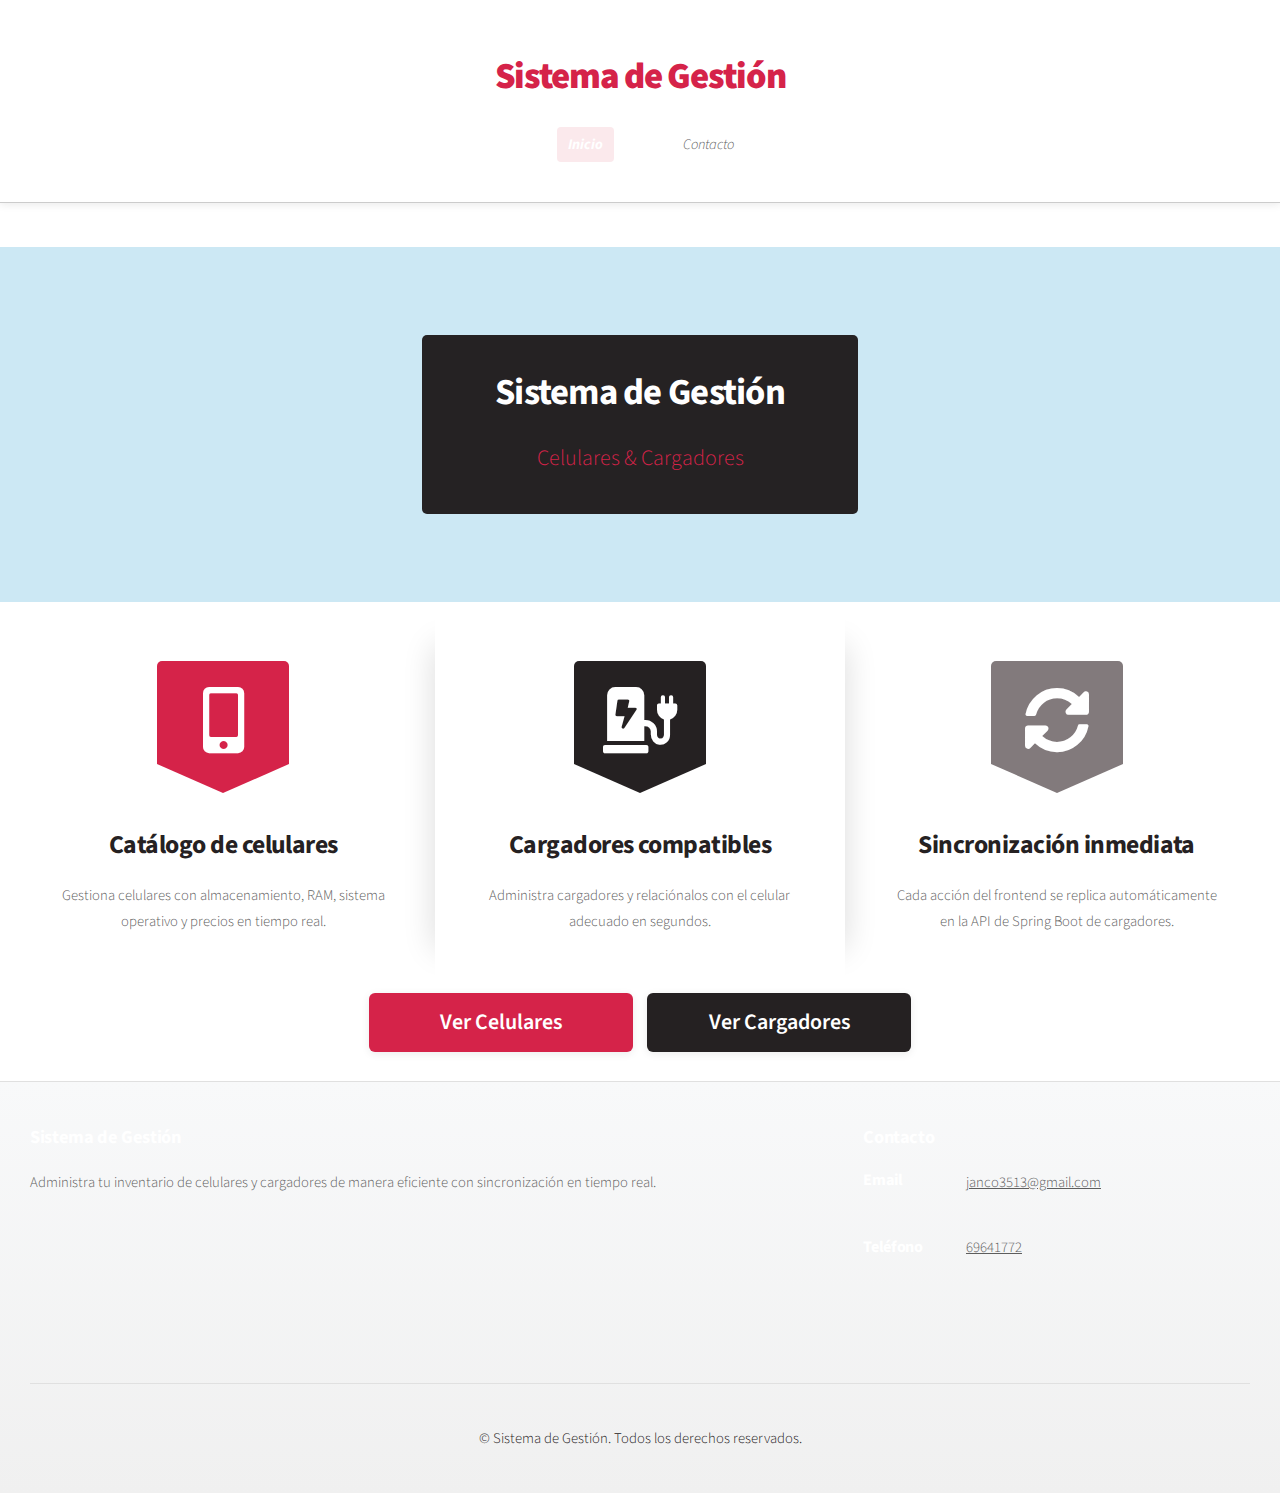
<file: index.html>
<!DOCTYPE html><html lang="es" data-beasties-container><head>
		<title>Celulares &amp; Cargadores</title>
		<meta charset="utf-8">
		<base href="https://victhor98.github.io/final/">
		<meta name="viewport" content="width=device-width, initial-scale=1, user-scalable=no">
		<meta name="description" content="Gestor de celulares y cargadores">
		<link rel="icon" type="image/x-icon" href="assets/favicon.ico">
		<link rel="stylesheet" href="assets/dopetrope/css/main.css">
	<style>:root{--primary-color: #d52349;--primary-hover: #e53359;--text-dark: #252122;--text-medium: #5d5d5d;--text-light: #757575;--bg-light: #f8f9fa;--border-color: #e0e0e0;--shadow-sm: 0 2px 8px rgba(0, 0, 0, .08);--shadow-md: 0 4px 16px rgba(0, 0, 0, .12)}body{color:var(--text-dark);background:#fff;font-family:Source Sans Pro,-apple-system,BlinkMacSystemFont,Segoe UI,Roboto,sans-serif;-webkit-font-smoothing:antialiased;-moz-osx-font-smoothing:grayscale}section,div{color:var(--text-dark)}p{color:var(--text-medium);line-height:1.75em}h1,h2,h3{color:var(--text-dark);font-weight:700;letter-spacing:-.02em;line-height:1.2}a{color:var(--primary-color);transition:color .2s ease}a:hover{color:var(--primary-hover)}.button{transition:all .3s ease;border-radius:6px;font-weight:600;box-shadow:var(--shadow-sm)}.button:hover{transform:translateY(-2px);box-shadow:var(--shadow-md)}.button:disabled{opacity:.6;cursor:not-allowed;transform:none}
</style><link rel="stylesheet" href="styles-E3TTP737.css" media="print" onload="this.media='all'"><noscript><link rel="stylesheet" href="styles-E3TTP737.css"></noscript><style ng-app-id="ng">[_ngcontent-ng-c4030530607]:root{--primary-color: #d52349;--primary-hover: #e53359;--text-dark: #252122;--text-medium: #5d5d5d;--text-light: #757575;--bg-light: #f8f9fa;--border-color: #e0e0e0;--success-bg: #e8f5e9;--success-text: #1b5e20;--error-text: #b71c1c;--shadow-sm: 0 2px 8px rgba(0, 0, 0, .08);--shadow-md: 0 4px 16px rgba(0, 0, 0, .12);--shadow-lg: 0 8px 24px rgba(0, 0, 0, .15)}body[_ngcontent-ng-c4030530607], p[_ngcontent-ng-c4030530607], label[_ngcontent-ng-c4030530607], span[_ngcontent-ng-c4030530607], div[_ngcontent-ng-c4030530607]{color:var(--text-dark)}.box[_ngcontent-ng-c4030530607]   p[_ngcontent-ng-c4030530607]{color:var(--text-medium);line-height:1.7}.box[_ngcontent-ng-c4030530607]   p[_ngcontent-ng-c4030530607]   strong[_ngcontent-ng-c4030530607]{color:var(--text-dark);font-weight:600}h1[_ngcontent-ng-c4030530607], h2[_ngcontent-ng-c4030530607], h3[_ngcontent-ng-c4030530607], h4[_ngcontent-ng-c4030530607], h5[_ngcontent-ng-c4030530607], h6[_ngcontent-ng-c4030530607]{color:var(--text-dark);font-weight:700;letter-spacing:-.02em}form[_ngcontent-ng-c4030530607]   label[_ngcontent-ng-c4030530607]{color:var(--text-dark);font-weight:600;margin-bottom:.5em;display:block}form[_ngcontent-ng-c4030530607]   input[_ngcontent-ng-c4030530607], form[_ngcontent-ng-c4030530607]   select[_ngcontent-ng-c4030530607], form[_ngcontent-ng-c4030530607]   textarea[_ngcontent-ng-c4030530607]{background:#fff;color:var(--text-dark);border:2px solid var(--border-color);border-radius:6px;padding:.75em 1em;transition:all .3s ease;font-size:1em}form[_ngcontent-ng-c4030530607]   input[_ngcontent-ng-c4030530607]:focus, form[_ngcontent-ng-c4030530607]   select[_ngcontent-ng-c4030530607]:focus, form[_ngcontent-ng-c4030530607]   textarea[_ngcontent-ng-c4030530607]:focus{border-color:var(--primary-color);outline:none;box-shadow:0 0 0 3px #d523491a;transform:translateY(-1px)}form[_ngcontent-ng-c4030530607]   input[_ngcontent-ng-c4030530607]::placeholder{color:#999}.feedback-message[_ngcontent-ng-c4030530607]{padding:1em 1.25em;border-radius:6px;font-weight:500;box-shadow:var(--shadow-sm);margin-bottom:1.5em;animation:_ngcontent-ng-c4030530607_slideIn .3s ease}.feedback-message.success[_ngcontent-ng-c4030530607]{background:var(--success-bg);color:var(--success-text);border-left:4px solid #4caf50}.error-message[_ngcontent-ng-c4030530607]{color:var(--error-text);font-size:.9em;margin-top:.5em;font-weight:500}.loading-state[_ngcontent-ng-c4030530607], .empty-state[_ngcontent-ng-c4030530607]{text-align:center;padding:2rem;color:var(--text-light)}.no-assigned[_ngcontent-ng-c4030530607]{color:var(--text-light);font-style:italic}p[style*="background: #e8f5e9"][_ngcontent-ng-c4030530607]{background:var(--success-bg)!important;color:var(--success-text)!important;padding:1em 1.25em!important;border-left:4px solid #4caf50!important;border-radius:6px!important;font-weight:500!important;box-shadow:var(--shadow-sm)}p[style*="color: #dc3545"][_ngcontent-ng-c4030530607], p[style*="color: #c62828"][_ngcontent-ng-c4030530607]{color:var(--error-text)!important;font-weight:500!important}.box[_ngcontent-ng-c4030530607]{background:#fff;border-radius:12px;box-shadow:var(--shadow-sm);transition:all .3s ease;overflow:hidden}.box[_ngcontent-ng-c4030530607]:hover{transform:translateY(-4px);box-shadow:var(--shadow-md)}.box[_ngcontent-ng-c4030530607]   header[_ngcontent-ng-c4030530607]   h3[_ngcontent-ng-c4030530607]{color:var(--text-dark);font-weight:700}.button[_ngcontent-ng-c4030530607]{font-weight:600;border-radius:6px;padding:.875em 1.75em;transition:all .3s ease;box-shadow:var(--shadow-sm)}.button[_ngcontent-ng-c4030530607]:hover{transform:translateY(-2px);box-shadow:var(--shadow-md)}.button[_ngcontent-ng-c4030530607]:active{transform:translateY(0)}.button[_ngcontent-ng-c4030530607]:disabled{opacity:.6;cursor:not-allowed;transform:none}a[_ngcontent-ng-c4030530607]{color:var(--primary-color);transition:color .2s ease}a[_ngcontent-ng-c4030530607]:hover{color:var(--primary-hover);text-decoration:none}#header[_ngcontent-ng-c4030530607]{box-shadow:var(--shadow-sm)}#header[_ngcontent-ng-c4030530607]   h1[_ngcontent-ng-c4030530607]   a[_ngcontent-ng-c4030530607]{transition:all .3s ease}#header[_ngcontent-ng-c4030530607]   h1[_ngcontent-ng-c4030530607]   a[_ngcontent-ng-c4030530607]:hover{transform:scale(1.02)}#nav[_ngcontent-ng-c4030530607]   a[_ngcontent-ng-c4030530607]{color:var(--text-medium);transition:all .2s ease;border-radius:4px;padding:.5em .75em}#nav[_ngcontent-ng-c4030530607]   a[_ngcontent-ng-c4030530607]:hover, #nav[_ngcontent-ng-c4030530607]   li.current[_ngcontent-ng-c4030530607]   a[_ngcontent-ng-c4030530607]{color:var(--primary-color);background:#d523491a}#footer[_ngcontent-ng-c4030530607]{background:linear-gradient(to bottom,#f8f9fa,#f0f0f0);border-top:1px solid var(--border-color);padding:3em 0 2em}#footer[_ngcontent-ng-c4030530607]   p[_ngcontent-ng-c4030530607], #footer[_ngcontent-ng-c4030530607]   a[_ngcontent-ng-c4030530607]{color:var(--text-medium)}#footer[_ngcontent-ng-c4030530607]   a[_ngcontent-ng-c4030530607]:hover{color:var(--primary-color)}#copyright[_ngcontent-ng-c4030530607]{border-top:1px solid var(--border-color);padding-top:2em;margin-top:2em}#banner[_ngcontent-ng-c4030530607]{background:linear-gradient(135deg,#d52349,#e53359);box-shadow:var(--shadow-md)}#banner[_ngcontent-ng-c4030530607]   h2[_ngcontent-ng-c4030530607]{color:#fff;text-shadow:0 2px 10px rgba(0,0,0,.2)}#banner[_ngcontent-ng-c4030530607]   p[_ngcontent-ng-c4030530607]{color:#ffffffe6}#intro[_ngcontent-ng-c4030530607]   .featured[_ngcontent-ng-c4030530607]{transition:all .3s ease}#intro[_ngcontent-ng-c4030530607]   section[_ngcontent-ng-c4030530607]:hover   .featured[_ngcontent-ng-c4030530607]{transform:scale(1.1)}.box[_ngcontent-ng-c4030530607]   p[style*="color: #888"][_ngcontent-ng-c4030530607], .box[_ngcontent-ng-c4030530607]   p[style*="text-align: center"][_ngcontent-ng-c4030530607]{color:var(--text-light)!important}.image.featured[_ngcontent-ng-c4030530607]   img[_ngcontent-ng-c4030530607]{transition:transform .5s ease}.image.featured[_ngcontent-ng-c4030530607]:hover   img[_ngcontent-ng-c4030530607]{transform:scale(1.05)}.contact-info[_ngcontent-ng-c4030530607]{margin-top:3em;padding-top:2em;border-top:1px solid var(--border-color)}.contact-info[_ngcontent-ng-c4030530607]   p[_ngcontent-ng-c4030530607]{margin-bottom:1em}article.box.post[_ngcontent-ng-c4030530607]{margin-bottom:3em;padding:2em}section[_ngcontent-ng-c4030530607]{margin-bottom:3em}@keyframes _ngcontent-ng-c4030530607_slideIn{0%{opacity:0;transform:translateY(-10px)}to{opacity:1;transform:translateY(0)}}@keyframes _ngcontent-ng-c4030530607_fadeIn{0%{opacity:0;transform:translateY(10px)}to{opacity:1;transform:translateY(0)}}.box[_ngcontent-ng-c4030530607]{animation:_ngcontent-ng-c4030530607_fadeIn .5s ease}</style><style ng-app-id="ng">[_nghost-ng-c1562472473]{display:block}</style></head>
	<body class="homepage is-preload"><!--nghm--><script type="text/javascript" id="ng-event-dispatch-contract">(()=>{function p(t,n,r,o,e,i,f,m){return{eventType:t,event:n,targetElement:r,eic:o,timeStamp:e,eia:i,eirp:f,eiack:m}}function u(t){let n=[],r=e=>{n.push(e)};return{c:t,q:n,et:[],etc:[],d:r,h:e=>{r(p(e.type,e,e.target,t,Date.now()))}}}function s(t,n,r){for(let o=0;o<n.length;o++){let e=n[o];(r?t.etc:t.et).push(e),t.c.addEventListener(e,t.h,r)}}function c(t,n,r,o,e=window){let i=u(t);e._ejsas||(e._ejsas={}),e._ejsas[n]=i,s(i,r),s(i,o,!0)}window.__jsaction_bootstrap=c;})();
</script><script>window.__jsaction_bootstrap(document.body,"ng",["click"],[]);</script>
		<app-root ng-version="19.2.15" _nghost-ng-c4030530607 ngh="1" ng-server-context="ssg"><div _ngcontent-ng-c4030530607 id="page-wrapper"><section _ngcontent-ng-c4030530607 id="header"><h1 _ngcontent-ng-c4030530607><a _ngcontent-ng-c4030530607 routerlink="/" href="/" jsaction="click:;">Sistema de Gestión</a></h1><nav _ngcontent-ng-c4030530607 id="nav"><ul _ngcontent-ng-c4030530607><li _ngcontent-ng-c4030530607 class="current"><a _ngcontent-ng-c4030530607 routerlink="/" href="/" jsaction="click:;">Inicio</a></li><li _ngcontent-ng-c4030530607 class><a _ngcontent-ng-c4030530607 href="#" jsaction="click:;"></a><ul _ngcontent-ng-c4030530607><li _ngcontent-ng-c4030530607><a _ngcontent-ng-c4030530607 routerlink="/" href="/celulares" jsaction="click:;"></a></li><li _ngcontent-ng-c4030530607><a _ngcontent-ng-c4030530607 routerlink="/" href="/cargadores" jsaction="click:;"</a></li></ul></li><li _ngcontent-ng-c4030530607 class><a _ngcontent-ng-c4030530607 routerlink="/contact" href="/contact" jsaction="click:;">Contacto</a></li></ul></nav></section><router-outlet _ngcontent-ng-c4030530607></router-outlet><app-home _nghost-ng-c1562472473 ngh="0"><section _ngcontent-ng-c1562472473 id="banner"><header _ngcontent-ng-c1562472473><h2 _ngcontent-ng-c1562472473>Sistema de Gestión</h2><p _ngcontent-ng-c1562472473>Celulares &amp; Cargadores</p></header></section><section _ngcontent-ng-c1562472473 id="intro" class="container"><div _ngcontent-ng-c1562472473 class="row"><div _ngcontent-ng-c1562472473 class="col-4 col-12-medium"><section _ngcontent-ng-c1562472473 class="first"><i _ngcontent-ng-c1562472473 class="icon solid featured fa-mobile-alt"></i><header _ngcontent-ng-c1562472473><h2 _ngcontent-ng-c1562472473>Catálogo de celulares</h2></header><p _ngcontent-ng-c1562472473>Gestiona celulares con almacenamiento, RAM, sistema operativo y precios en tiempo real.</p></section></div><div _ngcontent-ng-c1562472473 class="col-4 col-12-medium"><section _ngcontent-ng-c1562472473 class="middle"><i _ngcontent-ng-c1562472473 class="icon solid featured alt fa-charging-station"></i><header _ngcontent-ng-c1562472473><h2 _ngcontent-ng-c1562472473>Cargadores compatibles</h2></header><p _ngcontent-ng-c1562472473>Administra cargadores y relaciónalos con el celular adecuado en segundos.</p></section></div><div _ngcontent-ng-c1562472473 class="col-4 col-12-medium"><section _ngcontent-ng-c1562472473 class="last"><i _ngcontent-ng-c1562472473 class="icon solid featured alt2 fa-sync-alt"></i><header _ngcontent-ng-c1562472473><h2 _ngcontent-ng-c1562472473>Sincronización inmediata</h2></header><p _ngcontent-ng-c1562472473>Cada acción del frontend se replica automáticamente en la API de Spring Boot de cargadores.</p></section></div></div><footer _ngcontent-ng-c1562472473><ul _ngcontent-ng-c1562472473 class="actions"><li _ngcontent-ng-c1562472473><a _ngcontent-ng-c1562472473 routerlink="/celulares" class="button large" href="/celulares" jsaction="click:;">Ver Celulares</a></li><li _ngcontent-ng-c1562472473><a _ngcontent-ng-c1562472473 routerlink="/cargadores" class="button alt large" href="/cargadores" jsaction="click:;">Ver Cargadores</a></li></ul></footer></section></app-home><!----><section _ngcontent-ng-c4030530607 id="footer"><div _ngcontent-ng-c4030530607 class="container"><div _ngcontent-ng-c4030530607 class="row"><div _ngcontent-ng-c4030530607 class="col-8 col-12-medium"><section _ngcontent-ng-c4030530607><header _ngcontent-ng-c4030530607><h2 _ngcontent-ng-c4030530607>Sistema de Gestión</h2></header><p _ngcontent-ng-c4030530607> Administra tu inventario de celulares y cargadores de manera eficiente con sincronización en tiempo real. </p></section></div><div _ngcontent-ng-c4030530607 class="col-4 col-12-medium"><section _ngcontent-ng-c4030530607><header _ngcontent-ng-c4030530607><h2 _ngcontent-ng-c4030530607>Contacto</h2></header><ul _ngcontent-ng-c4030530607 class="contact"><li _ngcontent-ng-c4030530607><h3 _ngcontent-ng-c4030530607>Email</h3><p _ngcontent-ng-c4030530607><a _ngcontent-ng-c4030530607 href="mailto:janco3513@gmail.com">janco3513@gmail.com</a></p></li><li _ngcontent-ng-c4030530607><h3 _ngcontent-ng-c4030530607>Teléfono</h3><p _ngcontent-ng-c4030530607><a _ngcontent-ng-c4030530607 href="tel:69641772">69641772</a></p></li></ul></section></div><div _ngcontent-ng-c4030530607 class="col-12"><div _ngcontent-ng-c4030530607 id="copyright"><ul _ngcontent-ng-c4030530607 class="links"><li _ngcontent-ng-c4030530607>© Sistema de Gestión. Todos los derechos reservados.</li></ul></div></div></div></div></section></div></app-root>
		
		<!-- Scripts -->
		<script src="assets/dopetrope/js/jquery.min.js"></script>
		<script src="assets/dopetrope/js/jquery.dropotron.min.js"></script>
		<script src="assets/dopetrope/js/browser.min.js"></script>
		<script src="assets/dopetrope/js/breakpoints.min.js"></script>
		<script src="assets/dopetrope/js/util.js"></script>
		<script src="assets/dopetrope/js/main.js"></script>
	<script src="polyfills-B6TNHZQ6.js" type="module"></script><script src="main-6JWX74CI.js" type="module"></script>
<script id="ng-state" type="application/json">{"__nghData__":[{},{"c":{"23":[{"i":"c1562472473","r":1}]}}]}</script></body></html>
</file>
<file: styles-E3TTP737.css>
:root{--primary-color: #d52349;--primary-hover: #e53359;--text-dark: #252122;--text-medium: #5d5d5d;--text-light: #757575;--bg-light: #f8f9fa;--border-color: #e0e0e0;--shadow-sm: 0 2px 8px rgba(0, 0, 0, .08);--shadow-md: 0 4px 16px rgba(0, 0, 0, .12)}body{color:var(--text-dark);background:#fff;font-family:Source Sans Pro,-apple-system,BlinkMacSystemFont,Segoe UI,Roboto,sans-serif;-webkit-font-smoothing:antialiased;-moz-osx-font-smoothing:grayscale}section,article,div{color:var(--text-dark)}p{color:var(--text-medium);line-height:1.75em}p strong{color:var(--text-dark);font-weight:600}h1,h2,h3,h4,h5,h6{color:var(--text-dark);font-weight:700;letter-spacing:-.02em;line-height:1.2}form label{color:var(--text-dark);font-weight:600;margin-bottom:.5em}form input[type=text],form input[type=number],form input[type=email],form select,form textarea{background:#fff;color:var(--text-dark);border:2px solid var(--border-color);border-radius:6px;padding:.75em 1em;transition:all .3s ease;font-size:1em}form input:focus,form select:focus,form textarea:focus{border-color:var(--primary-color);outline:none;box-shadow:0 0 0 3px #d523491a}form input::placeholder,form textarea::placeholder{color:#999;opacity:1}.box{background:#fff;border-radius:12px;box-shadow:var(--shadow-sm);transition:all .3s ease}.box:hover{transform:translateY(-3px);box-shadow:var(--shadow-md)}.box p{color:var(--text-medium)}.box header h3{color:var(--text-dark);font-weight:700}.box p[style*="text-align: center"]{color:var(--text-light)}.feedback-message{padding:1em 1.25em;border-radius:6px;font-weight:500;box-shadow:var(--shadow-sm);margin-bottom:1.5em;animation:slideIn .3s ease}.feedback-message.success{background:#e8f5e9;color:#1b5e20;border-left:4px solid #4caf50}.error-message{color:#b71c1c;font-size:.9em;margin-top:.5em;font-weight:500}.loading-state,.empty-state{text-align:center;padding:2rem;color:var(--text-light)}.no-assigned{color:var(--text-light);font-style:italic}a{color:var(--primary-color);transition:color .2s ease}a:hover{color:var(--primary-hover)}.button{transition:all .3s ease;border-radius:6px;font-weight:600;box-shadow:var(--shadow-sm)}.button:hover{transform:translateY(-2px);box-shadow:var(--shadow-md)}.button:disabled{opacity:.6;cursor:not-allowed;transform:none}@keyframes slideIn{0%{opacity:0;transform:translateY(-10px)}to{opacity:1;transform:translateY(0)}}::-webkit-scrollbar{width:10px}::-webkit-scrollbar-track{background:#f1f1f1}::-webkit-scrollbar-thumb{background:var(--primary-color);border-radius:5px}::-webkit-scrollbar-thumb:hover{background:var(--primary-hover)}
</file>
<file: assets/dopetrope/css/main.css>
@import url("fontawesome-all.min.css");
@import url("https://fonts.googleapis.com/css?family=Source+Sans+Pro:300,400,700,900,300italic");

/*
	Dopetrope by HTML5 UP
	html5up.net | @ajlkn
	Free for personal and commercial use under the CCA 3.0 license (html5up.net/license)
*/

html, body, div, span, applet, object,
iframe, h1, h2, h3, h4, h5, h6, p, blockquote,
pre, a, abbr, acronym, address, big, cite,
code, del, dfn, em, img, ins, kbd, q, s, samp,
small, strike, strong, sub, sup, tt, var, b,
u, i, center, dl, dt, dd, ol, ul, li, fieldset,
form, label, legend, table, caption, tbody,
tfoot, thead, tr, th, td, article, aside,
canvas, details, embed, figure, figcaption,
footer, header, hgroup, menu, nav, output, ruby,
section, summary, time, mark, audio, video {
	margin: 0;
	padding: 0;
	border: 0;
	font-size: 100%;
	font: inherit;
	vertical-align: baseline;}

article, aside, details, figcaption, figure,
footer, header, hgroup, menu, nav, section {
	display: block;}

body {
	line-height: 1;
}

ol, ul {
	list-style: none;
}

blockquote, q {
	quotes: none;
}

	blockquote:before, blockquote:after, q:before, q:after {
		content: '';
		content: none;
	}

table {
	border-collapse: collapse;
	border-spacing: 0;
}

body {
	-webkit-text-size-adjust: none;
}

mark {
	background-color: transparent;
	color: inherit;
}

input::-moz-focus-inner {
	border: 0;
	padding: 0;
}

input, select, textarea {
	-moz-appearance: none;
	-webkit-appearance: none;
	-ms-appearance: none;
	appearance: none;
}

/* Basic */

	html {
		box-sizing: border-box;
	}

	*, *:before, *:after {
		box-sizing: inherit;
	}

	body {
		background: #252122;
		background-image: url("images/bg02.png");
	}

		body.is-preload *, body.is-preload *:before, body.is-preload *:after {
			-moz-animation: none !important;
			-webkit-animation: none !important;
			-ms-animation: none !important;
			animation: none !important;
			-moz-transition: none !important;
			-webkit-transition: none !important;
			-ms-transition: none !important;
			transition: none !important;
		}

	body, input, textarea, select {
		font-family: 'Source Sans Pro';
		font-weight: 300;
		color: #5d5d5d;
		font-size: 14pt;
		line-height: 1.75em;
	}

	strong, b {
		color: #252122;
		font-weight: 400;
	}

	i, em {
		font-style: italic;
	}

	sub {
		position: relative;
		top: 0.5em;
		font-size: 0.8em;
	}

	sup {
		position: relative;
		top: -0.5em;
		font-size: 0.8em;
	}

	blockquote {
		border-left: solid 0.75em #dddddd;
		padding: 1em 0 1em 1.5em;
		font-style: italic;
	}

	h1, h2, h3, h4, h5, h6 {
		color: #252122;
		font-weight: 700;
	}

	h1 a, h2 a, h3 a, h4 a, h5 a, h6 a {
		color: inherit;
		text-decoration: none;
	}

	h2 {
		font-size: 1.5em;
	}

	h3 {
		font-size: 1.35em;
	}

	a {
		color: #d52349;
		text-decoration: underline;
	}

		a:hover {
			text-decoration: none;
		}

	br.clear {
		clear: both;
	}

	hr {
		border: 0;
		border-top: solid 1px #dddddd;
		height: 1px;
		margin: 2em 0 2em 0;
	}

	p, ul, ol, dl, table {
		margin-bottom: 2em;
	}

/* Container */

	.container {
		margin: 0 auto;
		max-width: 100%;
		width: 70em;
	}

		@media screen and (max-width: 1680px) {

			.container {
				width: 70em;
			}

		}

		@media screen and (max-width: 1280px) {

			.container {
				width: calc(100% - 60px);
			}

		}

		@media screen and (max-width: 980px) {

			.container {
				width: calc(100% - 80px);
			}

		}

		@media screen and (max-width: 736px) {

			.container {
				width: calc(100% - 40px);
			}

		}

/* Row */

	.row {
		display: flex;
		flex-wrap: wrap;
		box-sizing: border-box;
		align-items: stretch;
	}

		.row > * {
			box-sizing: border-box;
		}

		.row.gtr-uniform > * > :last-child {
			margin-bottom: 0;
		}

		.row.aln-left {
			justify-content: flex-start;
		}

		.row.aln-center {
			justify-content: center;
		}

		.row.aln-right {
			justify-content: flex-end;
		}

		.row.aln-top {
			align-items: flex-start;
		}

		.row.aln-middle {
			align-items: center;
		}

		.row.aln-bottom {
			align-items: flex-end;
		}

		.row > .imp {
			order: -1;
		}

		.row > .col-1 {
			width: 8.33333%;
		}

		.row > .off-1 {
			margin-left: 8.33333%;
		}

		.row > .col-2 {
			width: 16.66667%;
		}

		.row > .off-2 {
			margin-left: 16.66667%;
		}

		.row > .col-3 {
			width: 25%;
		}

		.row > .off-3 {
			margin-left: 25%;
		}

		.row > .col-4 {
			width: 33.33333%;
		}

		.row > .off-4 {
			margin-left: 33.33333%;
		}

		.row > .col-5 {
			width: 41.66667%;
		}

		.row > .off-5 {
			margin-left: 41.66667%;
		}

		.row > .col-6 {
			width: 50%;
		}

		.row > .off-6 {
			margin-left: 50%;
		}

		.row > .col-7 {
			width: 58.33333%;
		}

		.row > .off-7 {
			margin-left: 58.33333%;
		}

		.row > .col-8 {
			width: 66.66667%;
		}

		.row > .off-8 {
			margin-left: 66.66667%;
		}

		.row > .col-9 {
			width: 75%;
		}

		.row > .off-9 {
			margin-left: 75%;
		}

		.row > .col-10 {
			width: 83.33333%;
		}

		.row > .off-10 {
			margin-left: 83.33333%;
		}

		.row > .col-11 {
			width: 91.66667%;
		}

		.row > .off-11 {
			margin-left: 91.66667%;
		}

		.row > .col-12 {
			width: 100%;
		}

		.row > .off-12 {
			margin-left: 100%;
		}

		.row.gtr-0 {
			margin-top: 0px;
			margin-left: 0px;
		}

			.row.gtr-0 > * {
				padding: 0px 0 0 0px;
			}

			.row.gtr-0.gtr-uniform {
				margin-top: 0px;
			}

				.row.gtr-0.gtr-uniform > * {
					padding-top: 0px;
				}

		.row.gtr-25 {
			margin-top: -12.5px;
			margin-left: -12.5px;
		}

			.row.gtr-25 > * {
				padding: 12.5px 0 0 12.5px;
			}

			.row.gtr-25.gtr-uniform {
				margin-top: -12.5px;
			}

				.row.gtr-25.gtr-uniform > * {
					padding-top: 12.5px;
				}

		.row.gtr-50 {
			margin-top: -25px;
			margin-left: -25px;
		}

			.row.gtr-50 > * {
				padding: 25px 0 0 25px;
			}

			.row.gtr-50.gtr-uniform {
				margin-top: -25px;
			}

				.row.gtr-50.gtr-uniform > * {
					padding-top: 25px;
				}

		.row {
			margin-top: -50px;
			margin-left: -50px;
		}

			.row > * {
				padding: 50px 0 0 50px;
			}

			.row.gtr-uniform {
				margin-top: -50px;
			}

				.row.gtr-uniform > * {
					padding-top: 50px;
				}

		.row.gtr-150 {
			margin-top: -75px;
			margin-left: -75px;
		}

			.row.gtr-150 > * {
				padding: 75px 0 0 75px;
			}

			.row.gtr-150.gtr-uniform {
				margin-top: -75px;
			}

				.row.gtr-150.gtr-uniform > * {
					padding-top: 75px;
				}

		.row.gtr-200 {
			margin-top: -100px;
			margin-left: -100px;
		}

			.row.gtr-200 > * {
				padding: 100px 0 0 100px;
			}

			.row.gtr-200.gtr-uniform {
				margin-top: -100px;
			}

				.row.gtr-200.gtr-uniform > * {
					padding-top: 100px;
				}

		@media screen and (max-width: 1680px) {

			.row {
				display: flex;
				flex-wrap: wrap;
				box-sizing: border-box;
				align-items: stretch;
			}

				.row > * {
					box-sizing: border-box;
				}

				.row.gtr-uniform > * > :last-child {
					margin-bottom: 0;
				}

				.row.aln-left {
					justify-content: flex-start;
				}

				.row.aln-center {
					justify-content: center;
				}

				.row.aln-right {
					justify-content: flex-end;
				}

				.row.aln-top {
					align-items: flex-start;
				}

				.row.aln-middle {
					align-items: center;
				}

				.row.aln-bottom {
					align-items: flex-end;
				}

				.row > .imp-xlarge {
					order: -1;
				}

				.row > .col-1-xlarge {
					width: 8.33333%;
				}

				.row > .off-1-xlarge {
					margin-left: 8.33333%;
				}

				.row > .col-2-xlarge {
					width: 16.66667%;
				}

				.row > .off-2-xlarge {
					margin-left: 16.66667%;
				}

				.row > .col-3-xlarge {
					width: 25%;
				}

				.row > .off-3-xlarge {
					margin-left: 25%;
				}

				.row > .col-4-xlarge {
					width: 33.33333%;
				}

				.row > .off-4-xlarge {
					margin-left: 33.33333%;
				}

				.row > .col-5-xlarge {
					width: 41.66667%;
				}

				.row > .off-5-xlarge {
					margin-left: 41.66667%;
				}

				.row > .col-6-xlarge {
					width: 50%;
				}

				.row > .off-6-xlarge {
					margin-left: 50%;
				}

				.row > .col-7-xlarge {
					width: 58.33333%;
				}

				.row > .off-7-xlarge {
					margin-left: 58.33333%;
				}

				.row > .col-8-xlarge {
					width: 66.66667%;
				}

				.row > .off-8-xlarge {
					margin-left: 66.66667%;
				}

				.row > .col-9-xlarge {
					width: 75%;
				}

				.row > .off-9-xlarge {
					margin-left: 75%;
				}

				.row > .col-10-xlarge {
					width: 83.33333%;
				}

				.row > .off-10-xlarge {
					margin-left: 83.33333%;
				}

				.row > .col-11-xlarge {
					width: 91.66667%;
				}

				.row > .off-11-xlarge {
					margin-left: 91.66667%;
				}

				.row > .col-12-xlarge {
					width: 100%;
				}

				.row > .off-12-xlarge {
					margin-left: 100%;
				}

				.row.gtr-0 {
					margin-top: 0px;
					margin-left: 0px;
				}

					.row.gtr-0 > * {
						padding: 0px 0 0 0px;
					}

					.row.gtr-0.gtr-uniform {
						margin-top: 0px;
					}

						.row.gtr-0.gtr-uniform > * {
							padding-top: 0px;
						}

				.row.gtr-25 {
					margin-top: -12.5px;
					margin-left: -12.5px;
				}

					.row.gtr-25 > * {
						padding: 12.5px 0 0 12.5px;
					}

					.row.gtr-25.gtr-uniform {
						margin-top: -12.5px;
					}

						.row.gtr-25.gtr-uniform > * {
							padding-top: 12.5px;
						}

				.row.gtr-50 {
					margin-top: -25px;
					margin-left: -25px;
				}

					.row.gtr-50 > * {
						padding: 25px 0 0 25px;
					}

					.row.gtr-50.gtr-uniform {
						margin-top: -25px;
					}

						.row.gtr-50.gtr-uniform > * {
							padding-top: 25px;
						}

				.row {
					margin-top: -50px;
					margin-left: -50px;
				}

					.row > * {
						padding: 50px 0 0 50px;
					}

					.row.gtr-uniform {
						margin-top: -50px;
					}

						.row.gtr-uniform > * {
							padding-top: 50px;
						}

				.row.gtr-150 {
					margin-top: -75px;
					margin-left: -75px;
				}

					.row.gtr-150 > * {
						padding: 75px 0 0 75px;
					}

					.row.gtr-150.gtr-uniform {
						margin-top: -75px;
					}

						.row.gtr-150.gtr-uniform > * {
							padding-top: 75px;
						}

				.row.gtr-200 {
					margin-top: -100px;
					margin-left: -100px;
				}

					.row.gtr-200 > * {
						padding: 100px 0 0 100px;
					}

					.row.gtr-200.gtr-uniform {
						margin-top: -100px;
					}

						.row.gtr-200.gtr-uniform > * {
							padding-top: 100px;
						}

		}

		@media screen and (max-width: 1280px) {

			.row {
				display: flex;
				flex-wrap: wrap;
				box-sizing: border-box;
				align-items: stretch;
			}

				.row > * {
					box-sizing: border-box;
				}

				.row.gtr-uniform > * > :last-child {
					margin-bottom: 0;
				}

				.row.aln-left {
					justify-content: flex-start;
				}

				.row.aln-center {
					justify-content: center;
				}

				.row.aln-right {
					justify-content: flex-end;
				}

				.row.aln-top {
					align-items: flex-start;
				}

				.row.aln-middle {
					align-items: center;
				}

				.row.aln-bottom {
					align-items: flex-end;
				}

				.row > .imp-large {
					order: -1;
				}

				.row > .col-1-large {
					width: 8.33333%;
				}

				.row > .off-1-large {
					margin-left: 8.33333%;
				}

				.row > .col-2-large {
					width: 16.66667%;
				}

				.row > .off-2-large {
					margin-left: 16.66667%;
				}

				.row > .col-3-large {
					width: 25%;
				}

				.row > .off-3-large {
					margin-left: 25%;
				}

				.row > .col-4-large {
					width: 33.33333%;
				}

				.row > .off-4-large {
					margin-left: 33.33333%;
				}

				.row > .col-5-large {
					width: 41.66667%;
				}

				.row > .off-5-large {
					margin-left: 41.66667%;
				}

				.row > .col-6-large {
					width: 50%;
				}

				.row > .off-6-large {
					margin-left: 50%;
				}

				.row > .col-7-large {
					width: 58.33333%;
				}

				.row > .off-7-large {
					margin-left: 58.33333%;
				}

				.row > .col-8-large {
					width: 66.66667%;
				}

				.row > .off-8-large {
					margin-left: 66.66667%;
				}

				.row > .col-9-large {
					width: 75%;
				}

				.row > .off-9-large {
					margin-left: 75%;
				}

				.row > .col-10-large {
					width: 83.33333%;
				}

				.row > .off-10-large {
					margin-left: 83.33333%;
				}

				.row > .col-11-large {
					width: 91.66667%;
				}

				.row > .off-11-large {
					margin-left: 91.66667%;
				}

				.row > .col-12-large {
					width: 100%;
				}

				.row > .off-12-large {
					margin-left: 100%;
				}

				.row.gtr-0 {
					margin-top: 0px;
					margin-left: 0px;
				}

					.row.gtr-0 > * {
						padding: 0px 0 0 0px;
					}

					.row.gtr-0.gtr-uniform {
						margin-top: 0px;
					}

						.row.gtr-0.gtr-uniform > * {
							padding-top: 0px;
						}

				.row.gtr-25 {
					margin-top: -7.5px;
					margin-left: -7.5px;
				}

					.row.gtr-25 > * {
						padding: 7.5px 0 0 7.5px;
					}

					.row.gtr-25.gtr-uniform {
						margin-top: -7.5px;
					}

						.row.gtr-25.gtr-uniform > * {
							padding-top: 7.5px;
						}

				.row.gtr-50 {
					margin-top: -15px;
					margin-left: -15px;
				}

					.row.gtr-50 > * {
						padding: 15px 0 0 15px;
					}

					.row.gtr-50.gtr-uniform {
						margin-top: -15px;
					}

						.row.gtr-50.gtr-uniform > * {
							padding-top: 15px;
						}

				.row {
					margin-top: -30px;
					margin-left: -30px;
				}

					.row > * {
						padding: 30px 0 0 30px;
					}

					.row.gtr-uniform {
						margin-top: -30px;
					}

						.row.gtr-uniform > * {
							padding-top: 30px;
						}

				.row.gtr-150 {
					margin-top: -45px;
					margin-left: -45px;
				}

					.row.gtr-150 > * {
						padding: 45px 0 0 45px;
					}

					.row.gtr-150.gtr-uniform {
						margin-top: -45px;
					}

						.row.gtr-150.gtr-uniform > * {
							padding-top: 45px;
						}

				.row.gtr-200 {
					margin-top: -60px;
					margin-left: -60px;
				}

					.row.gtr-200 > * {
						padding: 60px 0 0 60px;
					}

					.row.gtr-200.gtr-uniform {
						margin-top: -60px;
					}

						.row.gtr-200.gtr-uniform > * {
							padding-top: 60px;
						}

		}

		@media screen and (max-width: 980px) {

			.row {
				display: flex;
				flex-wrap: wrap;
				box-sizing: border-box;
				align-items: stretch;
			}

				.row > * {
					box-sizing: border-box;
				}

				.row.gtr-uniform > * > :last-child {
					margin-bottom: 0;
				}

				.row.aln-left {
					justify-content: flex-start;
				}

				.row.aln-center {
					justify-content: center;
				}

				.row.aln-right {
					justify-content: flex-end;
				}

				.row.aln-top {
					align-items: flex-start;
				}

				.row.aln-middle {
					align-items: center;
				}

				.row.aln-bottom {
					align-items: flex-end;
				}

				.row > .imp-medium {
					order: -1;
				}

				.row > .col-1-medium {
					width: 8.33333%;
				}

				.row > .off-1-medium {
					margin-left: 8.33333%;
				}

				.row > .col-2-medium {
					width: 16.66667%;
				}

				.row > .off-2-medium {
					margin-left: 16.66667%;
				}

				.row > .col-3-medium {
					width: 25%;
				}

				.row > .off-3-medium {
					margin-left: 25%;
				}

				.row > .col-4-medium {
					width: 33.33333%;
				}

				.row > .off-4-medium {
					margin-left: 33.33333%;
				}

				.row > .col-5-medium {
					width: 41.66667%;
				}

				.row > .off-5-medium {
					margin-left: 41.66667%;
				}

				.row > .col-6-medium {
					width: 50%;
				}

				.row > .off-6-medium {
					margin-left: 50%;
				}

				.row > .col-7-medium {
					width: 58.33333%;
				}

				.row > .off-7-medium {
					margin-left: 58.33333%;
				}

				.row > .col-8-medium {
					width: 66.66667%;
				}

				.row > .off-8-medium {
					margin-left: 66.66667%;
				}

				.row > .col-9-medium {
					width: 75%;
				}

				.row > .off-9-medium {
					margin-left: 75%;
				}

				.row > .col-10-medium {
					width: 83.33333%;
				}

				.row > .off-10-medium {
					margin-left: 83.33333%;
				}

				.row > .col-11-medium {
					width: 91.66667%;
				}

				.row > .off-11-medium {
					margin-left: 91.66667%;
				}

				.row > .col-12-medium {
					width: 100%;
				}

				.row > .off-12-medium {
					margin-left: 100%;
				}

				.row.gtr-0 {
					margin-top: 0px;
					margin-left: 0px;
				}

					.row.gtr-0 > * {
						padding: 0px 0 0 0px;
					}

					.row.gtr-0.gtr-uniform {
						margin-top: 0px;
					}

						.row.gtr-0.gtr-uniform > * {
							padding-top: 0px;
						}

				.row.gtr-25 {
					margin-top: -10px;
					margin-left: -10px;
				}

					.row.gtr-25 > * {
						padding: 10px 0 0 10px;
					}

					.row.gtr-25.gtr-uniform {
						margin-top: -10px;
					}

						.row.gtr-25.gtr-uniform > * {
							padding-top: 10px;
						}

				.row.gtr-50 {
					margin-top: -20px;
					margin-left: -20px;
				}

					.row.gtr-50 > * {
						padding: 20px 0 0 20px;
					}

					.row.gtr-50.gtr-uniform {
						margin-top: -20px;
					}

						.row.gtr-50.gtr-uniform > * {
							padding-top: 20px;
						}

				.row {
					margin-top: -40px;
					margin-left: -40px;
				}

					.row > * {
						padding: 40px 0 0 40px;
					}

					.row.gtr-uniform {
						margin-top: -40px;
					}

						.row.gtr-uniform > * {
							padding-top: 40px;
						}

				.row.gtr-150 {
					margin-top: -60px;
					margin-left: -60px;
				}

					.row.gtr-150 > * {
						padding: 60px 0 0 60px;
					}

					.row.gtr-150.gtr-uniform {
						margin-top: -60px;
					}

						.row.gtr-150.gtr-uniform > * {
							padding-top: 60px;
						}

				.row.gtr-200 {
					margin-top: -80px;
					margin-left: -80px;
				}

					.row.gtr-200 > * {
						padding: 80px 0 0 80px;
					}

					.row.gtr-200.gtr-uniform {
						margin-top: -80px;
					}

						.row.gtr-200.gtr-uniform > * {
							padding-top: 80px;
						}

		}

		@media screen and (max-width: 736px) {

			.row {
				display: flex;
				flex-wrap: wrap;
				box-sizing: border-box;
				align-items: stretch;
			}

				.row > * {
					box-sizing: border-box;
				}

				.row.gtr-uniform > * > :last-child {
					margin-bottom: 0;
				}

				.row.aln-left {
					justify-content: flex-start;
				}

				.row.aln-center {
					justify-content: center;
				}

				.row.aln-right {
					justify-content: flex-end;
				}

				.row.aln-top {
					align-items: flex-start;
				}

				.row.aln-middle {
					align-items: center;
				}

				.row.aln-bottom {
					align-items: flex-end;
				}

				.row > .imp-small {
					order: -1;
				}

				.row > .col-1-small {
					width: 8.33333%;
				}

				.row > .off-1-small {
					margin-left: 8.33333%;
				}

				.row > .col-2-small {
					width: 16.66667%;
				}

				.row > .off-2-small {
					margin-left: 16.66667%;
				}

				.row > .col-3-small {
					width: 25%;
				}

				.row > .off-3-small {
					margin-left: 25%;
				}

				.row > .col-4-small {
					width: 33.33333%;
				}

				.row > .off-4-small {
					margin-left: 33.33333%;
				}

				.row > .col-5-small {
					width: 41.66667%;
				}

				.row > .off-5-small {
					margin-left: 41.66667%;
				}

				.row > .col-6-small {
					width: 50%;
				}

				.row > .off-6-small {
					margin-left: 50%;
				}

				.row > .col-7-small {
					width: 58.33333%;
				}

				.row > .off-7-small {
					margin-left: 58.33333%;
				}

				.row > .col-8-small {
					width: 66.66667%;
				}

				.row > .off-8-small {
					margin-left: 66.66667%;
				}

				.row > .col-9-small {
					width: 75%;
				}

				.row > .off-9-small {
					margin-left: 75%;
				}

				.row > .col-10-small {
					width: 83.33333%;
				}

				.row > .off-10-small {
					margin-left: 83.33333%;
				}

				.row > .col-11-small {
					width: 91.66667%;
				}

				.row > .off-11-small {
					margin-left: 91.66667%;
				}

				.row > .col-12-small {
					width: 100%;
				}

				.row > .off-12-small {
					margin-left: 100%;
				}

				.row.gtr-0 {
					margin-top: 0px;
					margin-left: 0px;
				}

					.row.gtr-0 > * {
						padding: 0px 0 0 0px;
					}

					.row.gtr-0.gtr-uniform {
						margin-top: 0px;
					}

						.row.gtr-0.gtr-uniform > * {
							padding-top: 0px;
						}

				.row.gtr-25 {
					margin-top: -5px;
					margin-left: -5px;
				}

					.row.gtr-25 > * {
						padding: 5px 0 0 5px;
					}

					.row.gtr-25.gtr-uniform {
						margin-top: -5px;
					}

						.row.gtr-25.gtr-uniform > * {
							padding-top: 5px;
						}

				.row.gtr-50 {
					margin-top: -10px;
					margin-left: -10px;
				}

					.row.gtr-50 > * {
						padding: 10px 0 0 10px;
					}

					.row.gtr-50.gtr-uniform {
						margin-top: -10px;
					}

						.row.gtr-50.gtr-uniform > * {
							padding-top: 10px;
						}

				.row {
					margin-top: -20px;
					margin-left: -20px;
				}

					.row > * {
						padding: 20px 0 0 20px;
					}

					.row.gtr-uniform {
						margin-top: -20px;
					}

						.row.gtr-uniform > * {
							padding-top: 20px;
						}

				.row.gtr-150 {
					margin-top: -30px;
					margin-left: -30px;
				}

					.row.gtr-150 > * {
						padding: 30px 0 0 30px;
					}

					.row.gtr-150.gtr-uniform {
						margin-top: -30px;
					}

						.row.gtr-150.gtr-uniform > * {
							padding-top: 30px;
						}

				.row.gtr-200 {
					margin-top: -40px;
					margin-left: -40px;
				}

					.row.gtr-200 > * {
						padding: 40px 0 0 40px;
					}

					.row.gtr-200.gtr-uniform {
						margin-top: -40px;
					}

						.row.gtr-200.gtr-uniform > * {
							padding-top: 40px;
						}

		}

/* Form */

	form label {
		display: block;
		color: #252122;
		font-weight: 400;
		margin: 0 0 0.5em 0;
	}

	form input[type=text],
	form input[type=email],
	form input[type=password],
	form select,
	form textarea {
		-webkit-appearance: none;
		display: block;
		border: 0;
		padding: 0.75em 1em;
		font-size: 1em;
		border-radius: 5px;
		border: solid 1px #dddddd;
		background: #fff;
		width: 100%;
	}

		form input[type=text]:focus,
		form input[type=email]:focus,
		form input[type=password]:focus,
		form select:focus,
		form textarea:focus {
			box-shadow: inset 0px 0px 1px 1px #43bff0;
		}

	form textarea {
		height: 15em;
	}

	form ::-webkit-input-placeholder {
		color: #555 !important;
	}

	form :-moz-placeholder {
		color: #555 !important;
	}

	form ::-moz-placeholder {
		color: #555 !important;
	}

	form :-ms-input-placeholder {
		color: #555 !important;
	}

	form ::-moz-focus-inner {
		border: 0;
	}

/* Tables */

	table {
		width: 100%;
	}

		table tr {
			border-top: solid 1px #dddddd;
		}

			table tr:first-child {
				border-top: 0;
			}

		table td {
			padding: 0.5em 1em 0.5em 1em;
		}

		table th {
			text-align: left;
			padding: 0.5em 1em 0.5em 1em;
			font-weight: 700;
			margin: 0 0 1em 0;
		}

		table thead {
			border-bottom: solid 2px #dddddd;
		}

/* Section/Article */

	section, article {
		margin-bottom: 2.5em;
	}

		section > :last-child, section:last-child, article > :last-child, article:last-child {
			margin-bottom: 0;
		}

	header {
		margin: 0 0 1.5em 0;
	}

		header > p {
			display: block;
			font-style: italic;
			margin: 0.5em 0 0 0;
			padding-bottom: 0.5em;
		}

		header.major {
			position: relative;
			text-align: center;
			border-top: solid 1px #ccc;
			top: 1em;
			margin: 0 0 3em 0;
		}

			header.major h2 {
				background: #fff;
				position: relative;
				top: -0.65em;
				display: inline;
				margin: 0;
				padding: 0 1em 0 1em;
			}

	footer {
		margin: 2.25em 0 0 0;
	}

/* Box */

	.box {
		background: #ffffff;
		border-bottom: solid 1px #ccc;
		padding: 2.75em 1.75em 2.75em 1.75em;
	}

		.box .image.featured {
			position: relative;
			width: auto;
			left: 1.75em;
			top: 1.75em;
			margin: -4.5em 0 4.25em -3.5em;
		}

		.box.post header {
			padding-top: 1em;
			margin: 0 0 2em 0;
		}

		.box.post h2 {
			font-size: 2.5em;
			letter-spacing: -0.015em;
		}

		.box.post header > p {
			margin-top: 1.25em;
			font-size: 1.25em;
		}

		.box footer ul.actions {
			margin-bottom: 0;
		}

/* Button */

	input[type="button"],
	input[type="submit"],
	input[type="reset"],
	button,
	.button {
		-webkit-appearance: none;
		display: inline-block;
		text-decoration: none;
		cursor: pointer;
		border: 0;
		border-radius: 5px;
		background: #d52349;
		color: #fff !important;
		font-weight: 700;
		outline: 0;
		font-size: 1.1em;
		padding: 0.65em 1.5em 0.65em 1.5em;
		text-align: center;
		-moz-transition: background-color .25s ease-in-out;
		-webkit-transition: background-color .25s ease-in-out;
		-ms-transition: background-color .25s ease-in-out;
		transition: background-color .25s ease-in-out;
	}

		input[type="button"]:hover,
		input[type="submit"]:hover,
		input[type="reset"]:hover,
		button:hover,
		.button:hover {
			background: #e53359;
		}

		input[type="button"]:active,
		input[type="submit"]:active,
		input[type="reset"]:active,
		button:active,
		.button:active {
			background: #c51349;
		}

		input[type="button"].alt,
		input[type="submit"].alt,
		input[type="reset"].alt,
		button.alt,
		.button.alt {
			background: #252122;
		}

			input[type="button"].alt:hover,
			input[type="submit"].alt:hover,
			input[type="reset"].alt:hover,
			button.alt:hover,
			.button.alt:hover {
				background: #353132;
			}

			input[type="button"].alt:active,
			input[type="submit"].alt:active,
			input[type="reset"].alt:active,
			button.alt:active,
			.button.alt:active {
				background: #151112;
			}

		input[type="button"].icon:before,
		input[type="submit"].icon:before,
		input[type="reset"].icon:before,
		button.icon:before,
		.button.icon:before {
			opacity: 0.35;
			position: relative;
			top: 0.05em;
			margin-right: 0.75em;
		}

		input[type="button"].large,
		input[type="submit"].large,
		input[type="reset"].large,
		button.large,
		.button.large {
			font-size: 1.5em;
			padding: 0.75em 1.5em 0.75em 1.5em;
		}

/* Image */

	.image {
		display: inline-block;
		outline: 0;
	}

		.image img {
			display: block;
			width: 100%;
		}

		.image.centered {
			display: block;
			margin: 0 0 2em 0;
		}

			.image.centered img {
				margin: 0 auto;
				width: auto;
			}

		.image.featured {
			display: block;
			width: 100%;
			margin: 0 0 2em 0;
		}

		.image.left {
			float: left;
			margin: 0 2em 2em 0;
		}

/* List */

	ul {
		list-style: disc;
		padding-left: 1em;
	}

		ul li {
			padding-left: 0.5em;
		}

	ol {
		list-style: decimal;
		padding-left: 1.25em;
	}

		ol li {
			padding-left: 0.25em;
		}

/* Actions */

	ul.actions {
		list-style: none;
		padding-left: 0;
	}

		ul.actions li {
			display: inline-block;
			margin-left: 1em;
			padding-left: 0;
		}

			ul.actions li:first-child {
				margin-left: 0;
			}

/* Links */

	ul.links {
		list-style: none;
		padding-left: 0;
	}

		ul.links li {
			display: inline-block;
			border-left: solid 1px rgba(255, 255, 255, 0.05);
			padding: 0 0 0 1em;
			margin: 0 0 0 1em;
		}

			ul.links li:first-child {
				border-left: 0;
				padding-left: 0;
				margin-left: 0;
			}

/* Contact */

	ul.contact {
		list-style: none;
		padding-left: 0;
	}

		ul.contact li {
			position: relative;
			border-top: solid 1px #ddd;
			padding: 1.3em 0 1.3em 7em;
		}

			ul.contact li h3 {
				position: absolute;
				left: 0;
				top: 1.3em;
				font-size: 1.1em;
			}

			ul.contact li p {
				margin: 0;
			}

			ul.contact li:first-child {
				padding-top: 0;
				border-top: 0;
			}

				ul.contact li:first-child h3 {
					top: 0;
				}

/* Dates */

	ul.dates {
		list-style: none;
		padding-left: 0;
	}

		ul.dates li {
			position: relative;
			border-top: solid 1px #ddd;
			padding: 1.3em 0 1.3em 6.75em;
		}

		ul.dates .date {
			display: block;
			position: absolute;
			left: 0;
			top: 1.3em;
			background-color: #d52349;
			height: 3.5em;
			text-align: center;
			color: #fff;
			line-height: 1em;
			border-top-left-radius: 5px;
			border-bottom-left-radius: 5px;
			padding: 0.5em 0.75em 0 1em;
		}

			ul.dates .date:after {
				content: '';
				position: absolute;
				bottom: 0;
				right: -1.2em;
				border-left: solid 1.25em #d52349;
				border-top: solid 1.8em transparent;
				border-bottom: solid 1.8em transparent;
			}

			ul.dates .date strong {
				display: block;
				font-size: 1.75em;
				padding-top: 0.15em;
			}

		ul.dates h3 {
			font-size: 1.1em;
		}

		ul.dates p {
			margin: 0;
		}

		ul.dates li:first-child {
			border-top: 0;
			padding-top: 0;
		}

			ul.dates li:first-child .date {
				top: 0;
			}

/* Divided */

	ul.divided {
		list-style: none;
		padding-left: 0;
	}

		ul.divided li {
			border-top: solid 1px #ddd;
			padding: 1em 0 1em 0;
		}

			ul.divided li:first-child {
				border-top: 0;
				padding-top: 0;
			}

/* Social */

	ul.social {
		list-style: none;
		padding-left: 0;
		overflow: hidden;
		cursor: default;
		margin: 0 0 3.25em 0;
	}

		ul.social li {
			display: inline-block;
			padding-left: 0;
			margin-left: 0.75em;
		}

			ul.social li:first-child {
				margin-left: 0;
			}

			ul.social li a {
				display: inline-block;
				width: 3em;
				height: 3em;
				text-align: center;
				border-radius: 5px;
				background: #888;
				-moz-transition: background-color .25s ease-in-out;
				-webkit-transition: background-color .25s ease-in-out;
				-ms-transition: background-color .25s ease-in-out;
				transition: background-color .25s ease-in-out;
			}

				ul.social li a:before {
					color: #fff;
					font-size: 2em;
					line-height: 1.5em;
				}

				ul.social li a.fa-facebook {
					background: #3c5a98;
				}

					ul.social li a.fa-facebook:hover {
						background: #4c6aa8;
					}

				ul.social li a.fa-twitter {
					background: #2daae4;
				}

					ul.social li a.fa-twitter:hover {
						background: #3dbaf4;
					}

				ul.social li a.fa-dribbble {
					background: #c4376b;
				}

					ul.social li a.fa-dribbble:hover {
						background: #d4477b;
					}

				ul.social li a.fa-linkedin {
					background: #006599;
				}

					ul.social li a.fa-linkedin:hover {
						background: #1075a9;
					}

				ul.social li a.fa-tumblr {
					background: #2b4661;
				}

					ul.social li a.fa-tumblr:hover {
						background: #3b5671;
					}

				ul.social li a.fa-google-plus {
					background: #da2713;
				}

					ul.social li a.fa-google-plus:hover {
						background: #ea3723;
					}

/* Icons */

	.icon {
		text-decoration: none;
		position: relative;
		text-decoration: none;
	}

		.icon:before {
			-moz-osx-font-smoothing: grayscale;
			-webkit-font-smoothing: antialiased;
			display: inline-block;
			font-style: normal;
			font-variant: normal;
			text-rendering: auto;
			line-height: 1;
			text-transform: none !important;
			font-family: 'Font Awesome 5 Free';
			font-weight: 400;
		}

		.icon.solid:before {
			font-weight: 900;
		}

		.icon.brands:before {
			font-family: 'Font Awesome 5 Brands';
		}

		.icon:before {
			line-height: inherit;
		}

		.icon > .label {
			display: none;
		}

		.icon.featured {
			position: relative;
			display: inline-block;
			background-color: #d52349;
			width: 9em;
			padding: 1.75em 0 0.75em 0;
			border-top-left-radius: 5px;
			border-top-right-radius: 5px;
			margin: 0 0 4.5em 0;
			cursor: default;
		}

			.icon.featured:before {
				font-size: 4.5em;
				line-height: 1em;
				color: #fff;
			}

			.icon.featured:after {
				content: '';
				position: absolute;
				bottom: -1.95em;
				left: 0;
				border-top: solid 2em #d52349;
				border-left: solid 4.5em transparent;
				border-right: solid 4.5em transparent;
			}

			.icon.featured.alt {
				background-color: #252122;
			}

				.icon.featured.alt:after {
					border-top-color: #252122;
				}

			.icon.featured.alt2 {
				background-color: #827a7c;
			}

				.icon.featured.alt2:after {
					border-top-color: #827a7c;
				}

/* Page Wrapper */

	#page-wrapper > section {
		margin-bottom: 0;
	}

/* Header */

	#header {
		position: relative;
		background: #ffffff;
		border-bottom: solid 1px #ccc;
		padding: 5em 0 4em 0;
		text-align: center;
	}

		#header h1 {
			color: #252122;
			font-weight: 900;
			font-size: 2.5em;
			letter-spacing: -0.035em;
			line-height: 1;
		}

/* Nav */

	#nav {
		margin: 2.5em 0 0 0;
	}

		#nav > ul {
			margin: 0;
		}

			#nav > ul > li {
				display: inline-block;
				font-style: italic;
				margin: 0 0.35em 0 0.35em;
			}

				#nav > ul > li > ul {
					display: none;
				}

				#nav > ul > li > a {
					border-radius: 5px;
					color: #5d5d5d;
					text-decoration: none;
					padding: 0.6em 1.2em 0.6em 1.2em;
					-moz-transition: background-color .25s ease-in-out;
					-webkit-transition: background-color .25s ease-in-out;
					-ms-transition: background-color .25s ease-in-out;
					transition: background-color .25s ease-in-out;
					outline: 0;
				}

				#nav > ul > li:hover > a, #nav > ul > li.active > a {
					background: #f3f3f3;
				}

				#nav > ul > li.current > a {
					background: #d52349;
					color: #fff !important;
					font-weight: 700;
				}

	.dropotron {
		border-radius: 5px;
		background-color: #252122;
		background-color: rgba(34, 30, 31, 0.98);
		padding: 1.25em 1.5em 1.25em 1.5em;
		font-style: italic;
		min-width: 13em;
		box-shadow: 0px 8px 15px 0px rgba(0, 0, 0, 0.5);
		text-align: left;
		margin-top: -1.25em;
		margin-left: -1px;
		list-style: none;
	}

		.dropotron a, .dropotron span {
			color: #aaa;
			text-decoration: none;
			-moz-transition: color .25s ease-in-out;
			-webkit-transition: color .25s ease-in-out;
			-ms-transition: color .25s ease-in-out;
			transition: color .25s ease-in-out;
		}

		.dropotron li {
			padding: 0.25em 0 0.25em 0;
		}

			.dropotron li:hover > a, .dropotron li:hover > span {
				color: #fff;
			}

		.dropotron.level-0 {
			margin-top: 2em;
		}

			.dropotron.level-0:before {
				content: '';
				display: block;
				position: absolute;
				left: 50%;
				margin-left: -10px;
				top: -9px;
				border-left: solid 10px transparent;
				border-right: solid 10px transparent;
				border-bottom: solid 10px #252122;
				border-bottom-color: rgba(34, 30, 31, 0.98);
			}

/* Banner */

	#banner {
		background: #CCE8F4 url("../../images/pic01.jpg");
		background-position: center center;
		background-size: auto 100%;
		background-repeat: no-repeat;
		text-align: center;
		position: relative;
		padding: 8em 0;
		margin: 4em 0 0 0;
	}

		#banner header {
			background-color: rgba(34, 30, 31, 0.98);
			display: inline-block;
			padding: 2.5em 5em;
			border-radius: 5px;
		}

			#banner header h2 {
				color: #fff;
				font-weight: 700;
				font-size: 2.5em;
				margin: 0 0 0.65em 0;
			}

			#banner header p {
				color: #d52349;
				padding: 0;
				font-style: normal;
				margin: 0;
				font-size: 1.5em;
			}

/* Intro */

	#intro {
		text-align: center;
		overflow: hidden;
	}

		#intro section {
			margin: 3em 0;
			padding: 2.5em 0;
		}

		#intro h2 {
			font-size: 1.75em;
		}

		#intro p {
			margin: 0;
		}

		#intro .middle {
			position: relative;
			z-index: 1;
		}

			#intro .middle:before {
				content: '';
				width: 32px;
				height: 100%;
				position: absolute;
				left: -24px;
				top: 0;
				display: block;
				z-index: -1;
				box-shadow: 32px 0 0 0 #fff, 0 -32px 0 0 #fff, 0 32px 0 0 #fff, 32px 32px 0 0 #fff, 32px -32px 0 0 #fff, 0 0 32px 0 rgba(0, 0, 0, 0.15);
			}

			#intro .middle:after {
				content: '';
				width: 32px;
				height: 100%;
				position: absolute;
				right: -24px;
				top: 0;
				display: block;
				z-index: -1;
				box-shadow: -32px 0 0 0 #fff, 0 -32px 0 0 #fff, 0 32px 0 0 #fff, -32px 32px 0 0 #fff, -32px -32px 0 0 #fff, 0 0 32px 0 rgba(0, 0, 0, 0.15);
			}

		#intro .button {
			min-width: 12em;
		}

		#intro footer {
			margin: 0;
		}

/* Main */

	#main {
		position: relative;
		background: #f7f7f7 url("images/bg02.png");
		padding: 4em 0 4em 0;
	}

		#main:before {
			content: '';
			position: absolute;
			top: 0;
			left: 0;
			width: 100%;
			background: url("images/bg01.png");
			background-size: 100% 100%;
			z-index: 0;
			opacity: 0.1;
		}

		#main .major h2 {
			background: #f7f7f7 url("images/bg02.png");
		}

/* Footer */

	#footer {
		position: relative;
		color: #858484;
		padding: 4em 0;
	}

		#footer:before {
			content: '';
			position: absolute;
			top: 0;
			left: 0;
			width: 100%;
			background: url("images/bg01.png");
			background-size: 100% 100%;
			z-index: 0;
			opacity: 0.5;
		}

		#footer a {
			color: #c5c4c4;
		}

		#footer h2, #footer h3, #footer h4, #footer h5, #footer h6, #footer strong, #footer b {
			color: #fff;
		}

			#footer h2 a, #footer h3 a, #footer h4 a, #footer h5 a, #footer h6 a, #footer strong a, #footer b a {
				color: inherit;
			}

		#footer ul.contact li,
		#footer ul.dates li,
		#footer ul.divided li {
			border-top-color: #353434;
			border-top-color: rgba(255, 255, 255, 0.05);
		}

		#footer header {
			margin: 0 0 3em 0;
		}

			#footer header h2 {
				font-size: 1.75em;
			}

/* Copyright */

	#copyright {
		text-align: center;
		margin: 3em 0 2em 0;
	}

		#copyright ul.links {
			display: inline-block;
			background: #2C2929;
			background: rgba(255, 255, 255, 0.05);
			border-radius: 5px;
			margin: 0;
			padding: 0.85em 2.25em 0.85em 2.25em;
		}

/* XLarge */

	@media screen and (max-width: 1680px) {

		/* Basic */

			body, input, textarea, select {
				font-size: 12pt;
			}

	}

/* Large */

	@media screen and (max-width: 1280px) {

		/* Basic */

			body, input, textarea, select {
				font-size: 11pt;
			}

		/* Section/Article */

			header.major {
				margin: 0.75em 0 2.5em 0;
			}

				header.major h2 {
					padding: 0 1em 0 1em;
				}

		/* Social */

			ul.social li {
				margin: 0 0 0.25em 0.75em;
			}

		/* Header */

			#header {
				padding: 4em 0 3em 0;
			}

		/* Banner */

			#banner {
				padding: 6em 0;
				margin: 3em 0 0 0;
			}

		/* Intro */

			#intro {
				padding: 0;
			}

				#intro section {
					padding: 1em 2em;
				}

				#intro .middle:before {
					left: -12px;
				}

				#intro .middle:after {
					right: -12px;
				}

		/* Main */

			#main {
				padding: 30px 0;
			}

		/* Footer */

			#footer {
				padding: 3em 0;
			}

				#footer:before {
					height: 2.5em;
				}

				#footer header {
					margin: 0 0 1.5em 0;
				}

					#footer header h2 {
						font-size: 1.25em;
					}

		/* Copyright */

			#copyright {
				margin: 0;
			}

	}

/* Medium */

	#navPanel, #titleBar {
		display: none;
	}

	@media screen and (max-width: 980px) {

		/* Basic */

			html, body {
				overflow-x: hidden;
			}

		/* Box */

			.box footer ul.actions li {
				margin: 1em 0 0 0;
				display: block;
			}

				.box footer ul.actions li .button {
					width: 100%;
				}

				.box footer ul.actions li:first-child {
					margin-top: 0;
				}

		/* Header */

			#header {
				padding: 3.5em 0 3em 0;
			}

		/* Nav */

			#nav {
				display: none;
			}

		/* Intro */

			#intro {
				padding: 3em 0 0 0;
			}

				#intro section {
					position: relative;
					border-top: solid 1px #dfdfdf;
					margin: 0;
					padding: 40px 0 0 0;
				}

					#intro section.first {
						border-top: 0;
						padding-top: 0;
					}

					#intro section p {
						margin: 0;
					}

				#intro .middle:before, #intro .middle:after {
					display: none;
				}

				#intro footer {
					padding: 3em 0 0 0;
				}

					#intro footer ul.actions {
						margin-bottom: 0;
					}

		/* Main */

			#main {
				padding: 40px 0;
			}

		/* Copyright */

			#copyright ul.links {
				display: block;
			}

		/* Nav */

			#page-wrapper {
				-moz-backface-visibility: hidden;
				-webkit-backface-visibility: hidden;
				-ms-backface-visibility: hidden;
				backface-visibility: hidden;
				-moz-transition: -moz-transform 0.5s ease;
				-webkit-transition: -webkit-transform 0.5s ease;
				-ms-transition: -ms-transform 0.5s ease;
				transition: transform 0.5s ease;
				padding-bottom: 1px;
			}

			#titleBar {
				-moz-backface-visibility: hidden;
				-webkit-backface-visibility: hidden;
				-ms-backface-visibility: hidden;
				backface-visibility: hidden;
				-moz-transition: -moz-transform 0.5s ease;
				-webkit-transition: -webkit-transform 0.5s ease;
				-ms-transition: -ms-transform 0.5s ease;
				transition: transform 0.5s ease;
				display: block;
				height: 44px;
				left: 0;
				position: fixed;
				top: 0;
				width: 100%;
				z-index: 10001;
				background: none;
			}

				#titleBar .toggle {
					text-decoration: none;
					width: 80px;
					height: 60px;
				}

					#titleBar .toggle:before {
						-moz-osx-font-smoothing: grayscale;
						-webkit-font-smoothing: antialiased;
						display: inline-block;
						font-style: normal;
						font-variant: normal;
						text-rendering: auto;
						line-height: 1;
						text-transform: none !important;
						font-family: 'Font Awesome 5 Free';
						font-weight: 900;
					}

					#titleBar .toggle:before {
						content: '\f0c9';
						display: block;
						position: absolute;
						left: 10px;
						top: 10px;
						width: 50px;
						height: 40px;
						line-height: 40px;
						font-size: 18px;
						color: #fff;
						text-align: center;
						background: rgba(150, 150, 150, 0.75);
						border-radius: 5px;
					}

					#titleBar .toggle:active:before {
						background-color: #969696;
					}

			#navPanel {
				-moz-backface-visibility: hidden;
				-webkit-backface-visibility: hidden;
				-ms-backface-visibility: hidden;
				backface-visibility: hidden;
				-moz-transform: translateX(-275px);
				-webkit-transform: translateX(-275px);
				-ms-transform: translateX(-275px);
				transform: translateX(-275px);
				-moz-transition: -moz-transform 0.5s ease;
				-webkit-transition: -webkit-transform 0.5s ease;
				-ms-transition: -ms-transform 0.5s ease;
				transition: transform 0.5s ease;
				display: block;
				height: 100%;
				left: 0;
				overflow-y: auto;
				position: fixed;
				top: 0;
				width: 275px;
				z-index: 10002;
				color: #858484;
				background-image: url("images/bg02.png");
				box-shadow: inset -3px 0px 5px 0px rgba(0, 0, 0, 0.35);
			}

				#navPanel .link {
					display: block;
					color: #888;
					text-decoration: none;
					height: 44px;
					line-height: 44px;
					border-top: solid 1px rgba(255, 255, 255, 0.05);
					padding: 0 1em 0 1em;
					font-style: italic;
				}

					#navPanel .link:first-child {
						border-top: 0;
					}

				#navPanel .indent-1 {
					display: inline-block;
					width: 1em;
				}

				#navPanel .indent-2 {
					display: inline-block;
					width: 2em;
				}

				#navPanel .indent-3 {
					display: inline-block;
					width: 3em;
				}

				#navPanel .indent-4 {
					display: inline-block;
					width: 4em;
				}

				#navPanel .indent-5 {
					display: inline-block;
					width: 5em;
				}

				#navPanel .depth-0 {
					color: #fff;
				}

			body.navPanel-visible #page-wrapper {
				-moz-transform: translateX(275px);
				-webkit-transform: translateX(275px);
				-ms-transform: translateX(275px);
				transform: translateX(275px);
			}

			body.navPanel-visible #titleBar {
				-moz-transform: translateX(275px);
				-webkit-transform: translateX(275px);
				-ms-transform: translateX(275px);
				transform: translateX(275px);
			}

			body.navPanel-visible #navPanel {
				-moz-transform: translateX(0);
				-webkit-transform: translateX(0);
				-ms-transform: translateX(0);
				transform: translateX(0);
			}

	}

/* Small */

	@media screen and (max-width: 736px) {

		/* Basic */

			body, input, textarea, select {
				font-size: 11pt;
			}

			h2, h3, h4, h5, h6 {
				font-size: 1.25em;
			}

		/* Button */

			input[type="button"].large,
			input[type="submit"].large,
			input[type="reset"].large,
			button.large,
			.button.large {
				font-size: 1.1em;
				padding: 0.65em 1.5em 0.65em 1.5em;
			}

		/* Actions */

			ul.actions li {
				margin: 1em 0 0 0;
				display: block;
			}

				ul.actions li .button {
					width: 100%;
				}

				ul.actions li:first-child {
					margin-top: 0;
				}

		/* Section/Article */

			section, article {
				margin-bottom: 20px;
			}

			header {
				margin: 0 0 1em 0;
			}

			footer {
				margin: 2em 0 0 0;
			}

		/* Box */

			.box {
				padding: 25px 15px 20px 15px;
			}

				.box .image.featured {
					left: 15px;
					top: 15px;
					margin: -40px 0 40px -30px;
				}

				.box.post header {
					padding-top: 0;
					margin: 0 0 1em 0;
				}

				.box.post h2 {
					font-size: 1.5em;
					line-height: 1.5em;
				}

				.box.post header > p {
					margin-top: 0;
					font-size: 1em;
				}

		/* Divided */

			ul.divided li {
				padding: 0.5em 0 0.5em 0;
			}

		/* Contact */

			ul.contact li {
				padding: 0.8em 0 0.8em 7em;
			}

				ul.contact li h3 {
					top: 0.8em;
				}

		/* Dates */

			ul.dates li {
				padding-left: 6em;
			}

			ul.dates h3 {
				margin: 0 0 0.5em 0;
			}

		/* Links */

			ul.links li {
				display: block;
				padding: 0.25em 0 0 0;
				margin: 0.25em 0 0 0;
				border-left: 0;
			}

				ul.links li:first-child {
					padding-top: 0;
					margin-top: 0;
				}

		/* Social */

			ul.social li {
				margin: 0 0.5em 0.75em 0;
			}

		/* Icons */

			.icon.featured {
				width: 8em;
				margin: 0 0 3em 0;
			}

				.icon.featured:after {
					border-left: solid 4em transparent;
					border-right: solid 4em transparent;
				}

		/* Header */

			#header {
				text-align: center;
				padding: 2em 0;
			}

				#header h1 {
					color: #252122;
					font-weight: 900;
					font-size: 1.75em;
					letter-spacing: -0.035em;
				}

		/* Intro */

			#intro {
				padding: 2em 0 0 0;
			}

				#intro section {
					padding: 40px 0 0 0;
					margin: 20px 0 0 0;
				}

				#intro h2 {
					font-size: 1.25em;
				}

		/* Banner */

			#banner {
				padding: 6em 0;
				margin: 2em 0 0 0;
			}

				#banner header {
					padding: 1.5em 1em 1.5em 1em;
					display: block;
					border-radius: 0;
				}

					#banner header h2 {
						font-size: 1.5em;
						line-height: 1.5em;
						margin: 0 0 0.25em 0;
					}

					#banner header p {
						font-size: 1.2em;
					}

		/* Main */

			#main {
				padding: 20px 0;
			}

		/* Footer */

			#footer {
				padding: 40px 0 20px 0;
			}

	}
</file>
